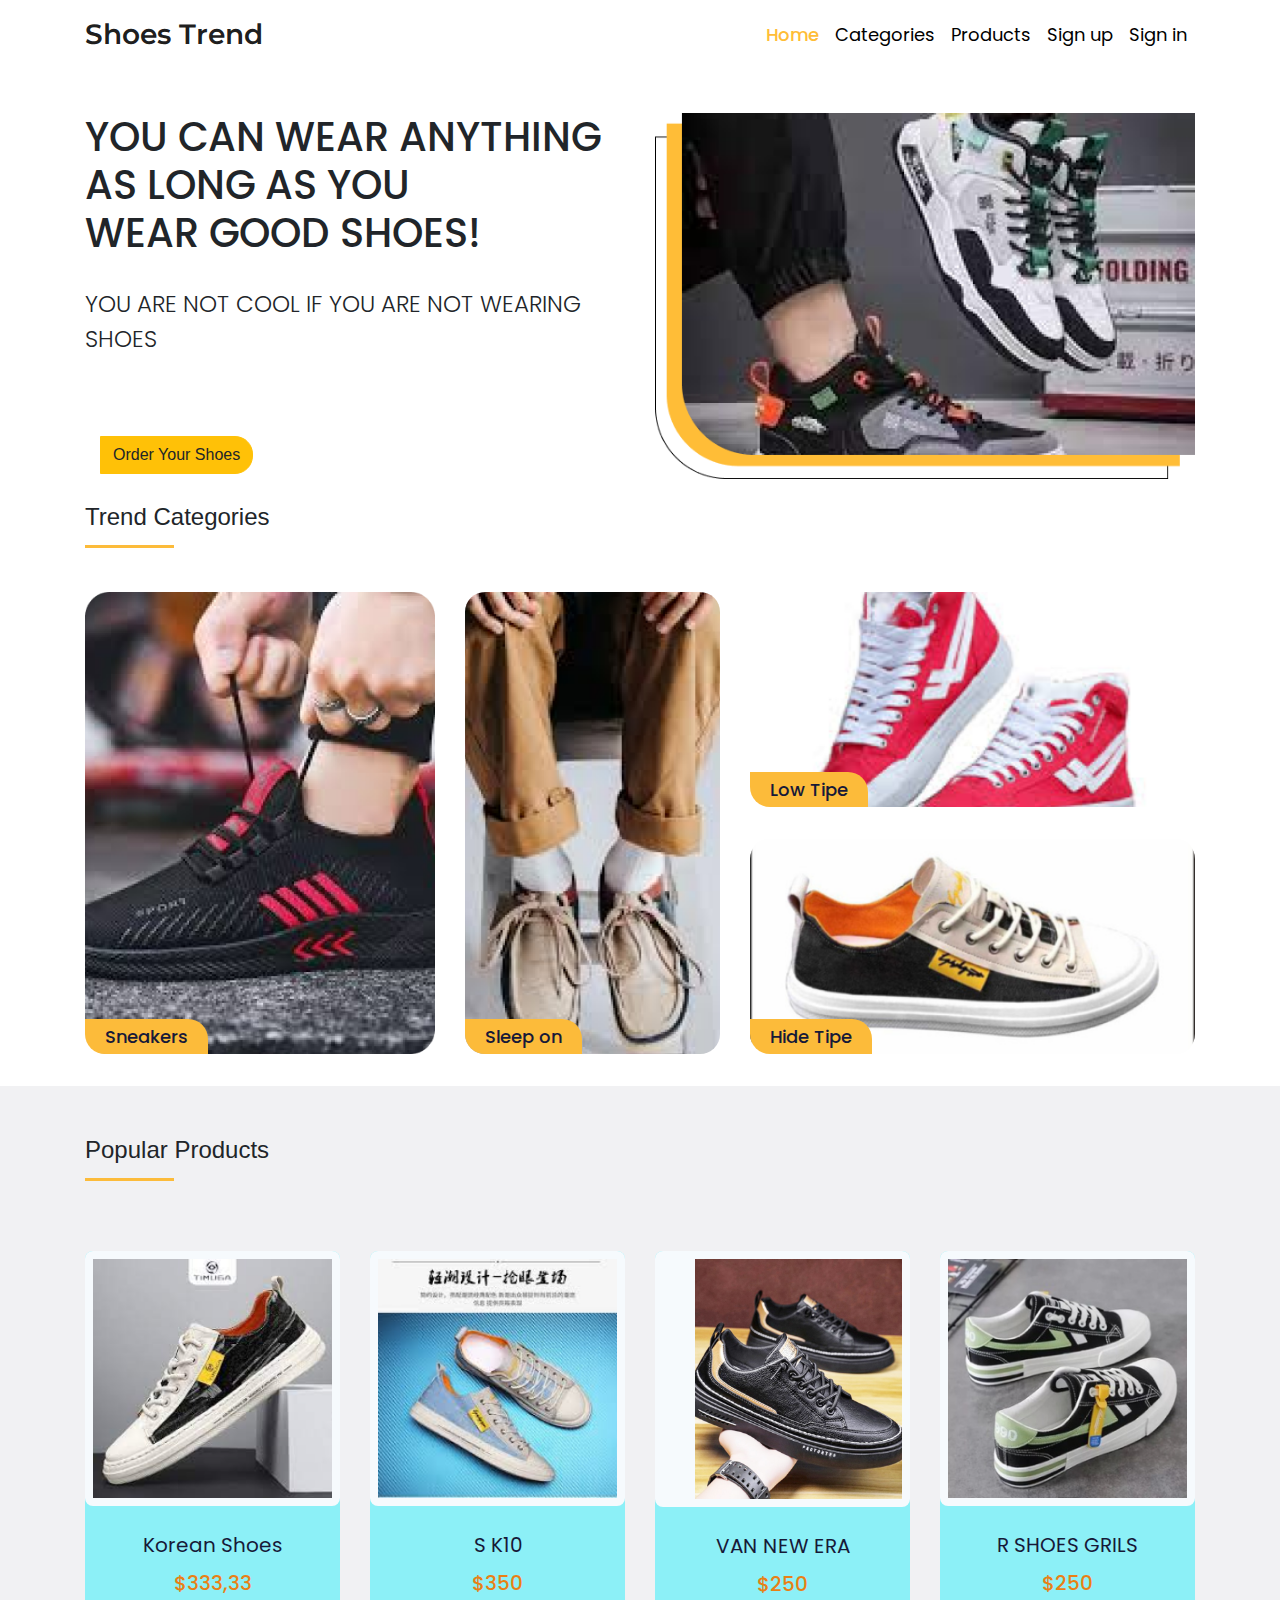
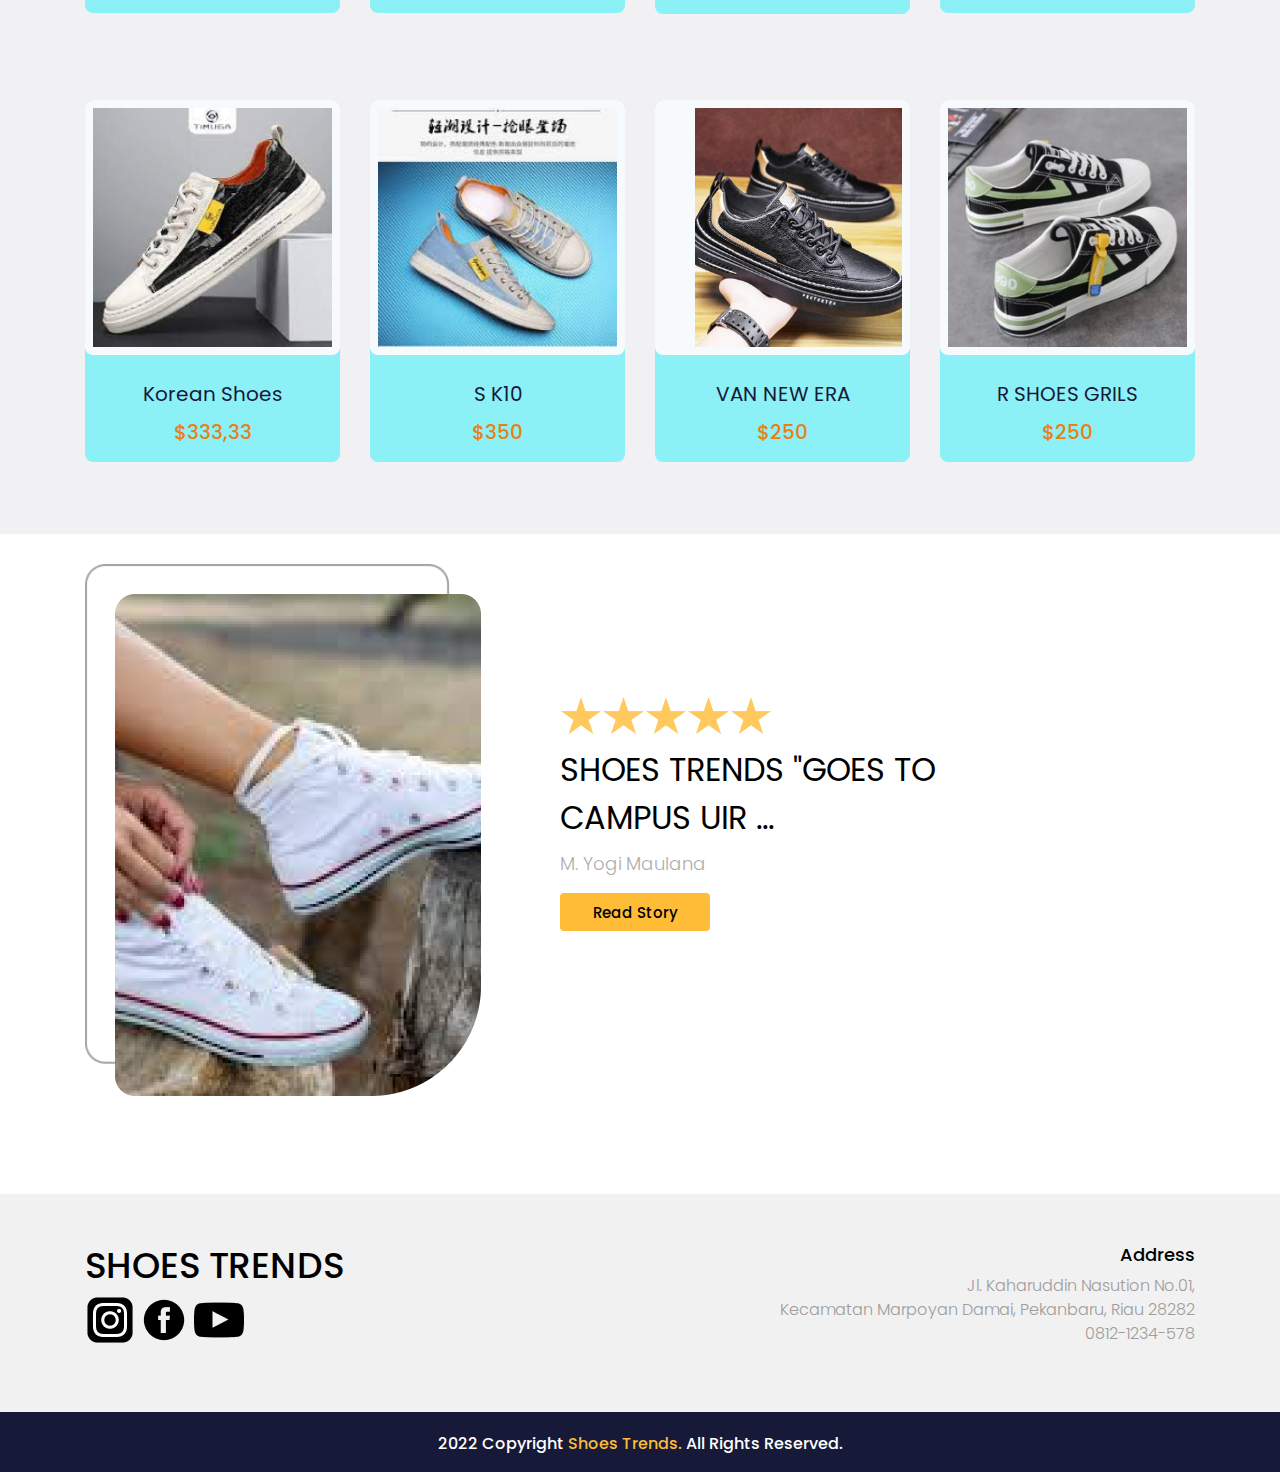
<file: index.html>
<!doctype html>
<html lang="en">
  <head>
    <!-- Required meta tags -->
    <meta charset="utf-8">
    <meta name="viewport" content="width=device-width, initial-scale=1, shrink-to-fit=no">

    <!-- Bootstrap CSS -->
    <link rel="stylesheet" href="frontend/libraries/bootstrap/css/bootstrap.css">
    <!-- My CSS -->
    <link rel="stylesheet" href="frontend/styles/main.css">

    <!-- Google Fonts -->
    <link href="https://fonts.googleapis.com/css2?family=Montserrat:ital,wght@0,100;0,200;0,300;0,400;0,500;0,600;0,700;0,800;1,300;1,500;1,700&family=Poppins:ital,wght@0,100;0,200;0,300;0,400;0,500;0,700;1,600&display=swap" rel="stylesheet">

    <title>Home</title>
  </head>
  <body>
    
    <!-- Header -->
    <header>
      <nav class="navbar navbar-expand-lg navbar-light">
        <div class="container">
          <a class="navbar-brand" href="#">Shoes Trend</a>
        <button class="navbar-toggler" type="button" data-toggle="collapse" data-target="#navbarNav" aria-controls="navbarNav" aria-expanded="false" aria-label="Toggle navigation">
          <span class="navbar-toggler-icon"></span>
        </button>
        <div class="collapse navbar-collapse" id="navbarNav">
          <ul class="navbar-nav ml-auto">
            <li class="nav-item">
              <a class="nav-link active" href="#">Home</a>
            </li>
            <li class="nav-item">
              <a class="nav-link" href="#">Categories</a>
            </li>
            <li class="nav-item">
              <a class="nav-link" href="detail.html">Products</a>
            </li>
            <li class="nav-item">
              <a class="nav-link" href="#">Sign up</a>
            </li>
            <li class="nav-item">
              <a class="nav-link" href="#">Sign in</a>
            </li>
          </ul>
        </div>
        </div>
      </nav>
    </header>
    <!-- Tutup header -->

    <!-- Hero Section -->
    <section class="hero-section">
      <div class="container">
        <div class="row">
          <div class="col-6">
            <h1>YOU CAN WEAR ANYTHING<br>AS LONG AS YOU<br>WEAR GOOD SHOES!</h1>
            <p>YOU ARE NOT COOL IF YOU ARE NOT WEARING SHOES</p>
            <div class="btn-cta">
              <a href="detail.html" class="btn btn-warning">Order Your Shoes </a>
            </div>
          </div>
          <div class="col-6">
            <img src="frontend/img/Hero image.png" class="img-fluid">
          </div>
        </div>
      </div>
    </section>
    <!-- Tutup Hero Section -->
    
    <!-- Trend Categories -->
    <section class="categories">
      <div class="container">
        <div class="row">
          <div class="col-12 mt-4">
            <div class="d-flex section-title">
              <h4>Trend</h4>
              <h4>&nbsp;Categories</h4>
            </div>
          </div>
        </div>
        <div class="row mt-4">
          <div class="col-4 component-categories">
            <div class="tag">
              <span>Sneakers</span>
            </div>
            <a href="#">
              <div class="categories-thumbnail">
                <div class="categories-img" style="background-image: url(frontend/img/Sneakers.png);"></div>
              </div>
            </a>
          </div>
          <div class="col-3 component-categories">
            <div class="tag">
              <span>Sleep on</span>
            </div>
            <a href="#">
              <div class="categories-thumbnail">
                <div class="categories-img" style="background-image: url(frontend/img/sleep.png);"></div>
              </div>
            </a>
          </div>
          <div class="col-5">
            <div class="row">
              <div class="col-12 component-categories">
                <div class="tag">
                  <span>Low Tipe</span>
                </div>
                <a href="#">
                  <div class="categories-thumbnail-small">
                    <div class="categories-img" style="background-image: url(frontend/img/Low.png);"></div>
                  </div>
                </a>
              </div>
              <div class="col-12">
                <div class="tag">
                  <span>Hide Tipe</span>
                </div>
                <a href="#">
                  <div class="categories-thumbnail-small">
                    <div class="categories-img" style="background-image: url(frontend/img/hide.png);"></div>
                  </div>
                </a>
              </div>
            </div>
          </div>
        </div>
      </div>
    </section>
    <!-- Tutup Trend Categories -->

    <!-- Popular Product -->
    <section class="popular-products">
      <div class="container">
        <div class="row">
          <div class="col-12">
            <div class="d-flex section-title">
              <h4>Popular</h4>
              <h4>&nbsp;Products</h4>
            </div>
          </div>
        </div>
        <div class="row">
          <div class="col-3">
            <a href="#" class="component-products d-block">
              <div class="products-img mb-4">
                <img src="frontend/img/pp1.png" class="img-fluid">
              </div>
              <div class="products-text mb-2">
                Korean Shoes
              </div>
              <div class="products-price">
                $333,33
              </div>
            </a>
          </div>
          <div class="col-3">
            <a href="#" class="component-products d-block">
              <div class="products-img mb-4">
                <img src="frontend/img/pp2.png" class="img-fluid">
              </div>
              <div class="products-text mb-2">
                S K10
              </div>
              <div class="products-price">
                $350
              </div>
            </a>
          </div>
          <div class="col-3">
            <a href="#" class="component-products d-block">
              <div class="products-img mb-4">
                <img src="frontend/img/pp3.png" class="img-fluid" style="padding-left: 2rem;">
              </div>
              <div class="products-text mb-2">
                VAN NEW ERA
              </div>
              <div class="products-price">
                $250
              </div>
            </a>
          </div>
          <div class="col-3">
            <a href="#" class="component-products d-block">
              <div class="products-img mb-4">
                <img src="frontend/img/pp4.png" class="img-fluid">
              </div>
              <div class="products-text mb-2">
                R SHOES GRILS
              </div>
              <div class="products-price">
                $250
              </div>
            </a>
          </div>
          <div class="col-3">
            <a href="#" class="component-products d-block">
              <div class="products-img mb-4">
                <img src="frontend/img/pp1.png" class="img-fluid">
              </div>
              <div class="products-text mb-2">
                Korean Shoes
              </div>
              <div class="products-price">
                $333,33
              </div>
            </a>
          </div>
          <div class="col-3">
            <a href="#" class="component-products d-block">
              <div class="products-img mb-4">
                <img src="frontend/img/pp2.png" class="img-fluid">
              </div>
              <div class="products-text mb-2">
                S K10
              </div>
              <div class="products-price">
                $350
              </div>
            </a>
          </div>
          <div class="col-3">
            <a href="#" class="component-products d-block">
              <div class="products-img mb-4">
                <img src="frontend/img/pp3.png" class="img-fluid" style="padding-left: 2rem;">
              </div>
              <div class="products-text mb-2">
                VAN NEW ERA
              </div>
              <div class="products-price">
                $250
              </div>
            </a>
          </div>
          <div class="col-3">
            <a href="#" class="component-products d-block">
              <div class="products-img mb-4">
                <img src="frontend/img/pp4.png" class="img-fluid">
              </div>
              <div class="products-text mb-2">
                R SHOES GRILS
              </div>
              <div class="products-price">
                $250
              </div>
            </a>
          </div>
          
        </div>
      </div>
    </section>
    <!-- Tutup Popular Product -->

    <!-- Testimonial -->
    <section class="testimonial">
      <div class="container">
        <div class="row">
          <div class="col-4">
            <div class="testimonial-hero">
              <img src="frontend/img/testimonial-img.png" class="testimonial-img">
              <img src="frontend/img/Testimonial-frame.png" class="testimonial-frame">
            </div>
          </div>
          <div class="col-1"></div>
          <div class="col-7 my-auto">
            <div class="stars">
              <img src="frontend/img/Stars.png">
            </div>
            <h2 class="testimonial-text">SHOES TRENDS "GOES TO <br> CAMPUS UIR ...</h2>
            <p class="testimonial-name">M. Yogi Maulana</p>
            <a href="#" class="btn btn-testimonial">Read Story</a>
          </div>
        </div>
      </div>
    </section>
    <!-- Tutup Testimonial -->

    <!-- Footer -->
    <section>
      <div class="footer">
        <div class="container">
          <div class="row">
            <div class="col-6">
              <h2>Shoes Trends</h2>
              <a href="#">
                <img src="frontend/img/ig.png">
              </a>
              <a href="#">
                <img src="frontend/img/fb.png">
              </a>
              <a href="#">
                <img src="frontend/img/yt.png">
              </a>
            </div>
            <div class="col-6 text-right">
              <h5>Address</h5>
              <p>Jl. Kaharuddin Nasution No.01, <br>
                Kecamatan Marpoyan Damai, Pekanbaru, Riau 28282 <br>
                0812-1234-578</p>
            </div>
          </div>
        </div>
      </div>
      <div class="footer-small my-auto">
        <div class="row">
          <div class="col-12">
            <p>2022 Copyright <a href="#">Shoes Trends.</a> All Rights Reserved.</p>
          </div>
        </div>
      </div>
    </section>
    <!-- Tutup Footer -->


    <!-- Option 1: jQuery and Bootstrap Bundle (includes Popper) -->
    <script src="https://cdn.jsdelivr.net/npm/jquery@3.5.1/dist/jquery.slim.min.js" integrity="sha384-DfXdz2htPH0lsSSs5nCTpuj/zy4C+OGpamoFVy38MVBnE+IbbVYUew+OrCXaRkfj" crossorigin="anonymous"></script>
    <script src="frontend/libraries/bootstrap/js/bootstrap.js"></script>

    
  </body>
</html>
</file>
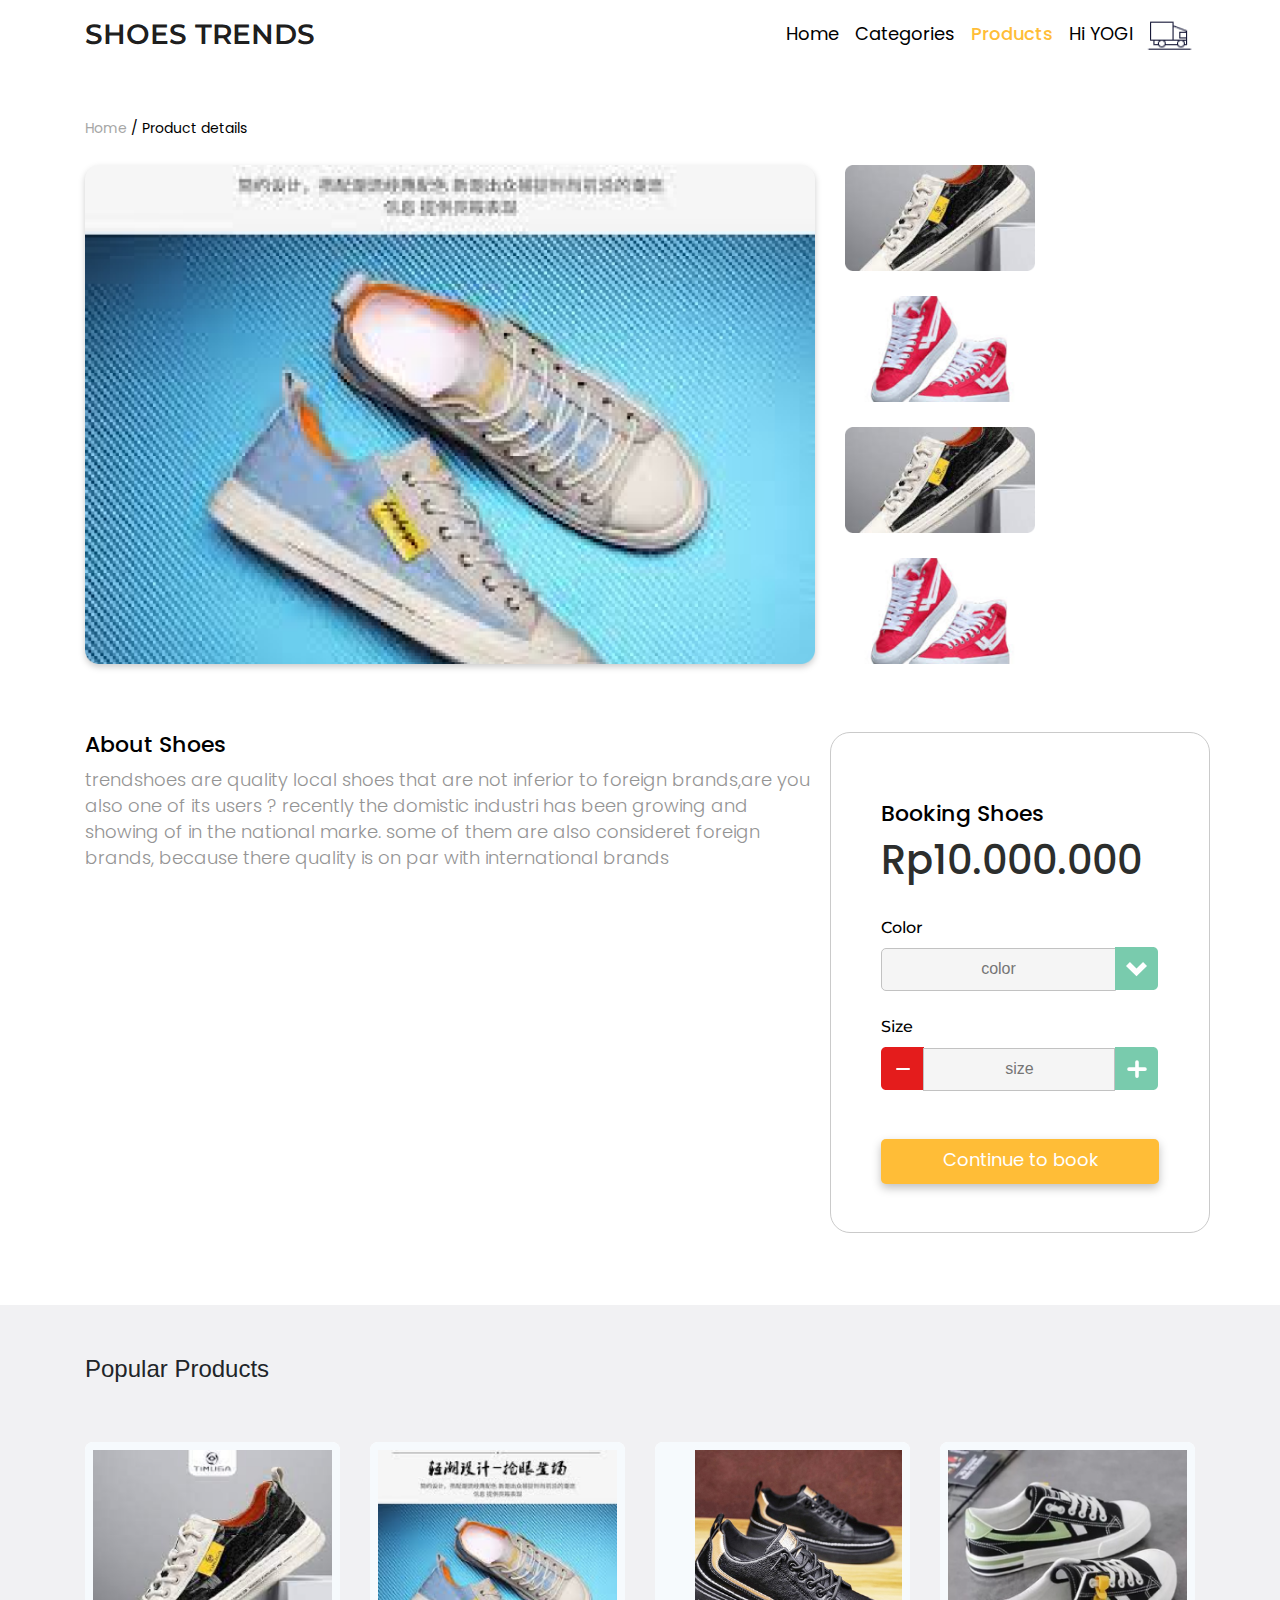
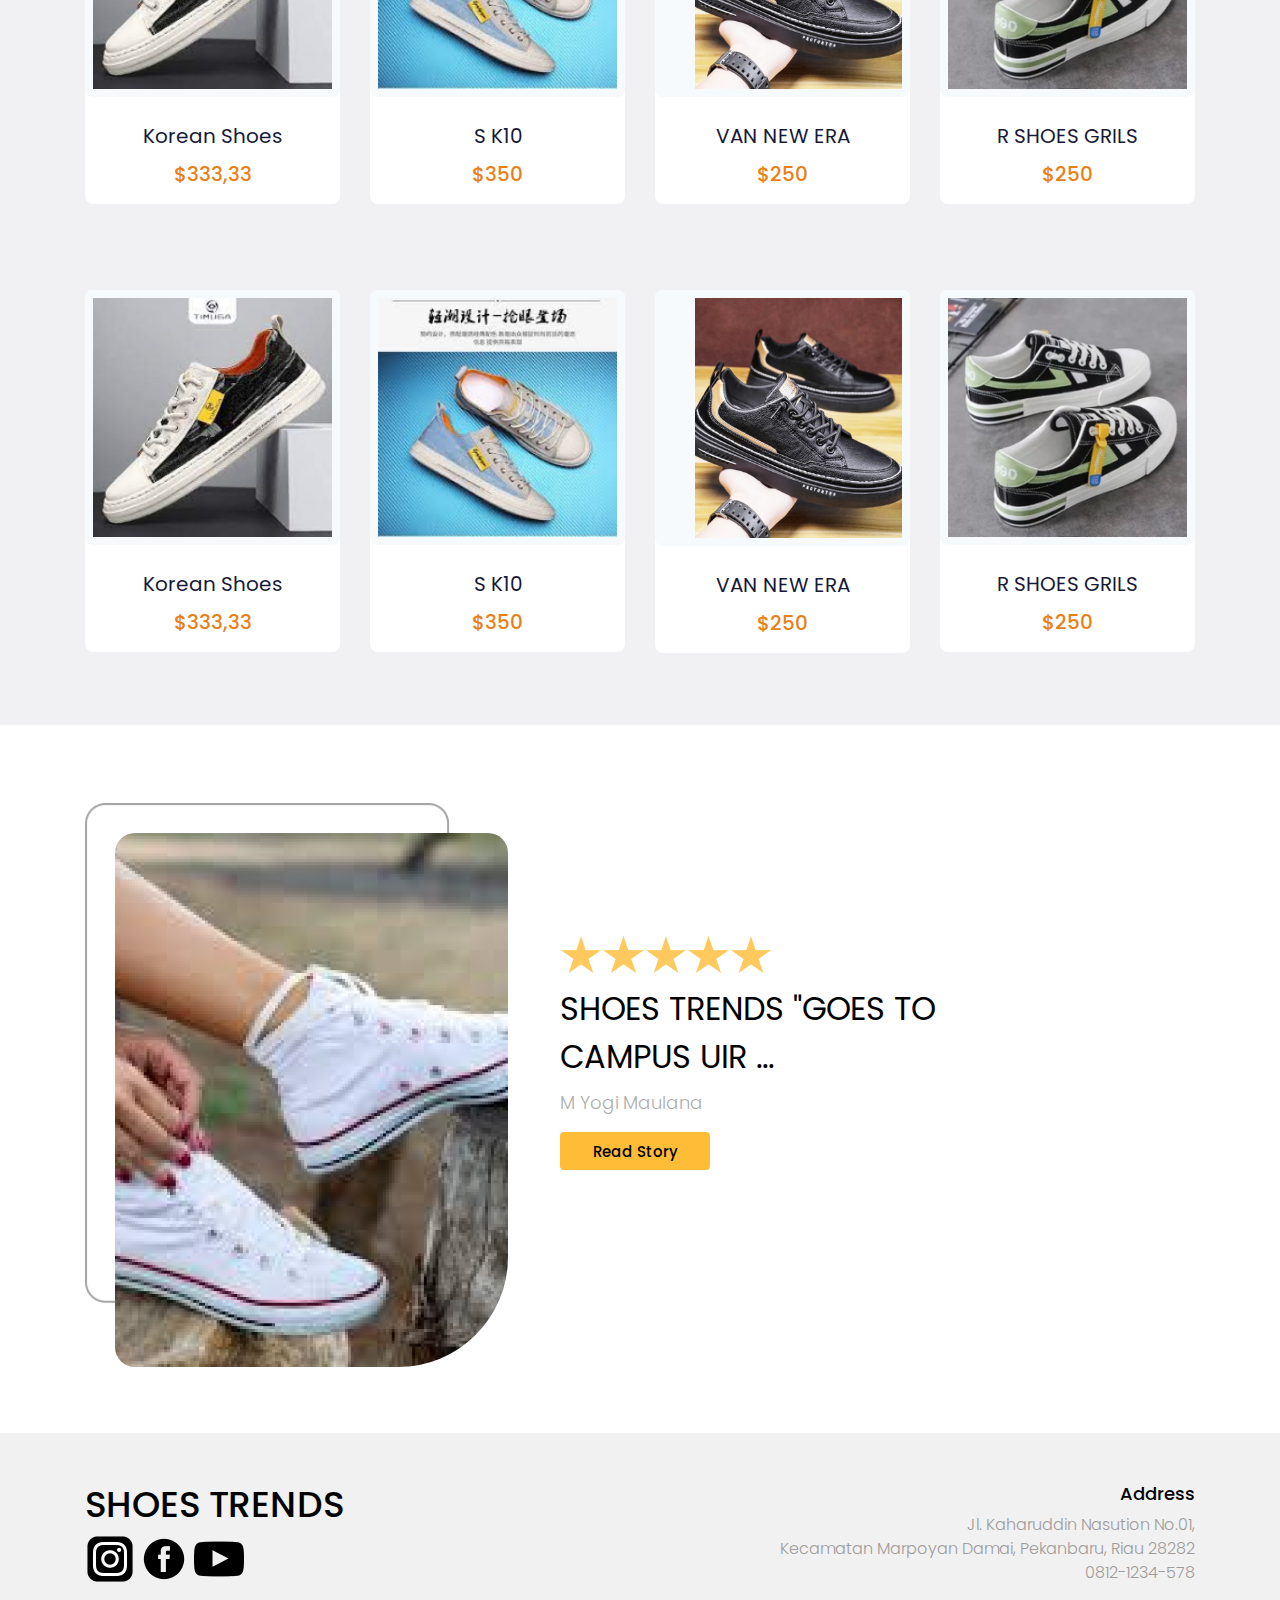
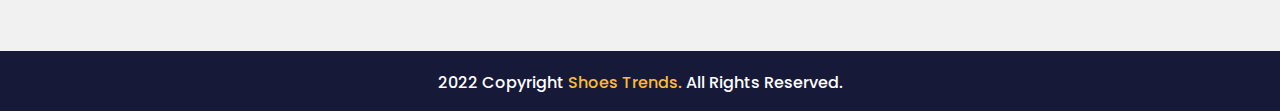
<file: detail.html>
<!doctype html>
<html lang="en">
  <head>
    <!-- Required meta tags -->
    <meta charset="utf-8">
    <meta name="viewport" content="width=device-width, initial-scale=1, shrink-to-fit=no">

    <!-- Bootstrap CSS -->
    <link rel="stylesheet" href="frontend/libraries/bootstrap/css/bootstrap.css">
    <!-- My Css -->
    <link rel="stylesheet" href="frontend/styles/detail.css">

    <!-- Google Font -->
    <link href="https://fonts.googleapis.com/css2?family=Montserrat:ital,wght@0,100;0,200;0,300;0,400;0,500;0,600;0,700;0,800;1,300;1,500;1,700&family=Poppins:ital,wght@0,100;0,200;0,300;0,400;0,500;0,700;1,600&display=swap" rel="stylesheet">

    <title>Detail Pages</title>
  </head>
  <body>

    <!-- Header -->
    <header>
        <nav class="navbar navbar-expand-lg navbar-light">
          <div class="container">
            <a class="navbar-brand" href="index.html">SHOES TRENDS</a>
          <button class="navbar-toggler" type="button" data-toggle="collapse" data-target="#navbarNav" aria-controls="navbarNav" aria-expanded="false" aria-label="Toggle navigation">
            <span class="navbar-toggler-icon"></span>
          </button>
          <div class="collapse navbar-collapse" id="navbarNav">
            <ul class="navbar-nav ml-auto">
              <li class="nav-item">
                <a class="nav-link" href="index.html">Home</a>
              </li>
              <li class="nav-item">
                <a class="nav-link" href="#">Categories</a>
              </li>
              <li class="nav-item">
                <a class="nav-link active" href="#">Products</a>
              </li>
              <li class="nav-item">
                <a class="nav-link" href="#">Hi YOGI</a>
              </li>
              <li class="nav-item">
                <img src="frontend/img/cart.png">
              </li>
            </ul>
          </div>
          </div>
        </nav>

        <br><br>
        <div class="container">
            <div class="head-small-index">
                <a href="index.html">Home</a> <span> / Product details</span>
            </div>
        </div>
    </header>
      <!-- Tutup header -->

      <!-- Product Image -->
    <section class="product-image">
        <div class="container">
            <div class="row">
                <div class="col-8">
                    <div class="product-img">
                        <img src="frontend/img/product.png" class="product-img-lg img-fluid">
                    </div>
                </div>
                <div class="col-2">
                    <div class="product-img-small">
                        <img src="frontend/img/product-detail-small.png" class="product-img-sm">
                    </div>
                    <div class="product-img-small">
                        <img src="frontend/img/product-detail-small2.png" class="product-img-sm">
                    </div>
                    <div class="product-img-small">
                        <img src="frontend/img/product-detail-small.png" class="product-img-sm">
                    </div>
                    <div class="product-img-small">
                        <img src="frontend/img/product-detail-small2.png" class="product-img-sm">
                    </div>
                </div>
            </div>
        </div>
    </section>
      <!-- Tutup Product Image -->

      <!-- About the bike -->
    <section>
        <div class="about">
            <div class="container">
                <div class="row">
                    <div class="col-8">
                        <h5>About Shoes</h5>
                        <p>trendshoes are quality local shoes that are not inferior to foreign brands,are you also one of its users ?
                          recently the domistic industri has been growing and showing of in the national marke. some of them are also consideret foreign brands, because there quality is on par with international brands</p>
                    </div>
                    <div class="col-4 booking-bike">
                        <div class="container" style="padding-left: 35px;">
                            <h5>Booking Shoes</h5>
                            <h1 class="product-price">Rp10.000.000</h1>
                            <br>
                            <div class="color">
                                <label for="color" class="color-bike">Color</label>
                                <br>
                                <input class="color-input" type="text" id="color" placeholder="color">
                                <img class="color-dropdown" src="frontend/img/dropdown.svg">
                            </div>
                            <br>
                            <div class="size">
                                <label for="size-bike" class="size-bike">Size</label>
                                <br>
                                <img class="size-reduce" src="frontend/img/reduce.svg">
                                <input class="size-input" type="text" id="size-input" placeholder="size">
                                <img class="size-add" src="frontend/img/add.svg">
                            </div>
                            <br>
                            <br>
                            <a href="#" class="btn btn-continue" type="button">Continue to book</a>
                            <br>
                            <br>
                            <br>
                        </div>
                    </div>
                </div>
            </div>
        </div>
    </section>
      <!-- Tutup About -->

      <br>
      <br><br>

     <!-- Popular Product -->
    <section class="popular-products">
      <div class="container">
        <div class="row">
          <div class="col-12">
            <div class="d-flex section-title">
              <h4>Popular</h4>
              <h4>&nbsp;Products</h4>
            </div>
          </div>
        </div>
        <div class="row">
          <div class="col-3">
            <a href="#" class="component-products d-block">
              <div class="products-img mb-4">
                <img src="frontend/img/pp1.png" class="img-fluid">
              </div>
              <div class="products-text mb-2">
                Korean Shoes
              </div>
              <div class="products-price">
                $333,33
              </div>
            </a>
          </div>
          <div class="col-3">
            <a href="#" class="component-products d-block">
              <div class="products-img mb-4">
                <img src="frontend/img/pp2.png" class="img-fluid">
              </div>
              <div class="products-text mb-2">
                S K10
              </div>
              <div class="products-price">
                $350
              </div>
            </a>
          </div>
          <div class="col-3">
            <a href="#" class="component-products d-block">
              <div class="products-img mb-4">
                <img src="frontend/img/pp3.png" class="img-fluid" style="padding-left: 2rem;">
              </div>
              <div class="products-text mb-2">
                VAN NEW ERA
              </div>
              <div class="products-price">
                $250
              </div>
            </a>
          </div>
          <div class="col-3">
            <a href="#" class="component-products d-block">
              <div class="products-img mb-4">
                <img src="frontend/img/pp4.png" class="img-fluid">
              </div>
              <div class="products-text mb-2">
                R SHOES GRILS
              </div>
              <div class="products-price">
                $250
              </div>
            </a>
          </div>
          <div class="col-3">
            <a href="#" class="component-products d-block">
              <div class="products-img mb-4">
                <img src="frontend/img/pp1.png" class="img-fluid">
              </div>
              <div class="products-text mb-2">
                Korean Shoes
              </div>
              <div class="products-price">
                $333,33
              </div>
            </a>
          </div>
          <div class="col-3">
            <a href="#" class="component-products d-block">
              <div class="products-img mb-4">
                <img src="frontend/img/pp2.png" class="img-fluid">
              </div>
              <div class="products-text mb-2">
                S K10
              </div>
              <div class="products-price">
                $350
              </div>
            </a>
          </div>
          <div class="col-3">
            <a href="#" class="component-products d-block">
              <div class="products-img mb-4">
                <img src="frontend/img/pp3.png" class="img-fluid" style="padding-left: 2rem;">
              </div>
              <div class="products-text mb-2">
                VAN NEW ERA
              </div>
              <div class="products-price">
                $250
              </div>
            </a>
          </div>
          <div class="col-3">
            <a href="#" class="component-products d-block">
              <div class="products-img mb-4">
                <img src="frontend/img/pp4.png" class="img-fluid">
              </div>
              <div class="products-text mb-2">
                R SHOES GRILS
              </div>
              <div class="products-price">
                $250
              </div>
            </a>
          </div>
          
        </div>
      </div>
    </section>
    <!-- Tutup Popular Product -->

      <!-- Testimonial -->
    <section class="testimonial mt-5">
        <div class="container">
          <div class="row">
            <div class="col-4">
              <div class="testimonial-hero">
                <img src="frontend/img/testimonial-2.png" class="testimonial-2">
                <img src="frontend/img/Testimonial-frame.png" class="testimonial-frame">
              </div>
            </div>
            <div class="col-1"></div>
            <div class="col-7 my-auto">
              <div class="stars">
                <img src="frontend/img/Stars.png">
              </div>
              <h2 class="testimonial-text">SHOES TRENDS "GOES TO <br> CAMPUS UIR ...</h2>
              <p class="testimonial-name">M Yogi Maulana</p>
              <a href="#" class="btn btn-testimonial">Read Story</a>
            </div>
          </div>
        </div>
    </section>
      <!-- Tutup Testimonial -->

    <!-- Footer -->
    <section>
      <div class="footer">
        <div class="container">
          <div class="row">
            <div class="col-6">
              <h2>Shoes Trends</h2>
              <a href="#">
                <img src="frontend/img/ig.png">
              </a>
              <a href="#">
                <img src="frontend/img/fb.png">
              </a>
              <a href="#">
                <img src="frontend/img/yt.png">
              </a>
            </div>
            <div class="col-6 text-right">
              <h5>Address</h5>
              <p>Jl. Kaharuddin Nasution No.01, <br>
                Kecamatan Marpoyan Damai, Pekanbaru, Riau 28282 <br>
                0812-1234-578</p>
            </div>
          </div>
        </div>
      </div>
      <div class="footer-small my-auto">
        <div class="row">
          <div class="col-12">
            <p>2022 Copyright <a href="#">Shoes Trends.</a> All Rights Reserved.</p>
          </div>
        </div>
      </div>
    </section>
      <!-- Tutup Footer -->

      


    <!-- Option 1: jQuery and Bootstrap Bundle (includes Popper) -->
    <script src="https://cdn.jsdelivr.net/npm/jquery@3.5.1/dist/jquery.slim.min.js" integrity="sha384-DfXdz2htPH0lsSSs5nCTpuj/zy4C+OGpamoFVy38MVBnE+IbbVYUew+OrCXaRkfj" crossorigin="anonymous"></script>
    <script src="frontend/libraries/bootstrap/js/bootstrap.js"></script>

  </body>
</html>
</file>
<file: frontend/styles/main.css>
.navbar-brand{
    font-family: 'Montserrat';
    font-weight: 600;
    font-size: 28px;
}

.nav-item{
    font-family: 'Poppins';
    font-weight: 400;
    font-size: 18px;
}

.nav-item .nav-link.active{
    font-weight: 500;
    color: #FFBD37 !important;
}

.nav-link{
    color: black !important;
}

.nav-link:hover{
    color: #FFBD37 !important;
}

/* Hero Section */
.hero-section{
    margin-top: 45px;
}

.hero-section h1{
    font-family: 'Poppins';
    font-weight: 500;
    font-size: 40px;
}

.hero-section p{
    margin-top: 30px;
    font-family: 'Poppins';
    font-weight: 300;
    font-size: 23px;
}

.hero-section .btn-cta{
    margin-top: 80px;
}

.hero-section .btn-cta img{
    width: 67px;
}

.hero-section .btn{
    border-radius: 0px 18px 18px 0px;
    margin-left: 15px;
}
/* Akhir Hero Section */

.section-title{
    border-bottom: 3px solid #FCBB3A;
    width: 8%;
    padding-bottom: 5px;
    margin-bottom: 20px;
}

/* Categories */
.tag{
    z-index: 3;
    background-color: #FCBB3A;
    padding: 0.25rem 1.25rem;
    position: absolute;
    bottom: 0;
    left: 15px;
    border-radius: 0px 20px;
    min-height: 30px;
}

.component-categories{
    margin-bottom: 32px;
}

.tag span {
    font-family: 'Poppins';
    font-style: normal;
    font-weight: 500;
    font-size: 18px;
    color: #171938;
}

.categories-thumbnail{
    width: 100%;
    height: 462px;
    border-radius: 20px;
    overflow: hidden;
    position: relative;
}

.categories-thumbnail-small{
    width: 100%;
    height: 215px;
    border-radius: 20px;
    overflow: hidden;
    position: relative;
}

.categories-thumbnail:hover .categories-img{
    transform: scale(1.1);
}

.categories-thumbnail-small:hover .categories-img{
    transform: scale(1.1);
}

.categories-img{
    width: 100%;
    height: 100%;

    background-position: center;
    background-size: cover;
    background-repeat: no-repeat;

    transition: all 0.3s ease;
}
/* Tutup Categories */

/* Popular Products */
.popular-products {
    padding-top: 50px;
    padding-bottom: 36px;
    background: rgba(23, 25, 56, 0.06);
}

.component-products {
    margin-top: 50px;
    margin-bottom: 36px;
    background: #8CF0F7;
    border-radius: 8px;
    border: #000000;
    padding-bottom: 15px;

    transition: all 0.2s ease-in-out;

}

.component-products:hover {
    text-decoration: none;
    transform: scale(1.1);
}

.products-img {
    padding: 0.5rem;
    border-radius: 8px 8px;
    background: #f6fafd;

    transition: all 0.3s ease;
}

.products-text {
    font-family: 'Poppins';
    font-weight: 400;
    font-size: 20px;
    text-align: center;

    color: #171938;

}

.products-price{
    font-family: 'Poppins';
    font-weight: 500;
    font-size: 20px;
    text-align: center;

    color: #E98015;
}
/* Tutup Popular Products */

/* Testimonial */
.testimonial {
    padding-top: 30px;
    padding-bottom: 30px;
}

.testimonial-img {
    z-index: 1;
    position: absolute;
    margin: 30px 0px 0px 30px;
}

.testimonial-frame {
    width: 365px;
    height: 500px;
}

.testimonial-text {
    margin-top: 8px;
    margin-bottom: 8px;

    font-family: 'Poppins';
    font-style: normal;
    font-weight: 400;
    font-size: 32px;
    line-height: 48px;

    color: #000000;
}

.testimonial-name{
    font-family: 'Poppins';
    font-style: normal;
    font-weight: 300;
    font-size: 18px;
    line-height: 27px;
    /* identical to box height */


    color: #ADADAD;
}

.btn-testimonial{
    background: #FFBD37;

    width: 150px;
    height: 38px;

    font-family: 'Poppins';
    font-style: normal;
    font-weight: 500;
    font-size: 15px;
    line-height: 170%;

    color: #000000;
    
    transition: all 0.3s ease;
    
}

.btn-testimonial:hover {
    box-shadow: 0px 6px 12px 2px rgba(0, 0, 0, 0.25);
    border-radius: 5px;

    transform: scale(1.1);
}
/* Tutup Testimonial */

/* footer */
.footer {
    background-color: #f1f1f1;
    margin-top: 100px;
    padding-top: 50px;
    padding-bottom: 50px;
}

.footer h2 {
    font-family: 'Poppins';
    font-weight: 500;
    font-size: 36px;
    text-transform: uppercase;

    color: #000000;
}

.footer h5 {
    font-family: 'Poppins';
    font-style: normal;
    font-weight: 500;
    font-size: 18px;

    color: #000000;

}

.footer p {
    font-family: 'Poppins';
    font-style: normal;
    font-weight: 300;
    font-size: 16px;
    color: #9F9C9C;
}

.footer-small {
    background-color: #171938;
    text-align: center;
}

.footer-small p {
    font-family: 'Poppins';
    font-style: normal;
    font-weight: 500;
    font-size: 16px;

    margin-top: 20px;

    color: #ffffff;
}

.footer-small a {
    font-weight: 500;
    font-size: 16px;

    text-decoration: none;

    color: #FCBB3A;;
}
/* Tutup footer */
</file>
<file: frontend/styles/detail.css>
/* Navbar */
.navbar-brand{
    font-family: 'Montserrat';
    font-weight: 600;
    font-size: 28px;
}

.nav-item{
    font-family: 'Poppins';
    font-weight: 400;
    font-size: 18px;
}

.nav-item .nav-link.active{
    font-weight: 500;
    color: #FFBD37 !important;
}

.nav-link{
    color: black !important;
}

.nav-link:hover{
    color: #FFBD37 !important;
}
/* Tutup navbar */

.head-small-index a{
    font-family: 'Poppins';
    font-weight: 400;
    font-size: 14px;
    color: #A6A6A6;
}

.head-small-index span{
    font-family: 'Poppins';
    font-weight: 400;
    font-size: 14px;
    color: #000000;
}

/* Product img */
.product-img-lg{
    z-index: 1;
    margin-top: 25px;
    filter: drop-shadow(0px 3px 3px rgba(0, 0, 0, 0.2));
}

.product-img-lg:hover {
    cursor: crosshair;
}

.product-img-sm{
    margin-top: 25px;
    width: 190px;
    height: 106px;
}
/* Tutup product img */

/* About */
.about h5{
    font-family: 'Poppins';
    font-weight: 500;
    font-size: 22px;

    margin-top: 68px;
    color: #000000;
}

.about p{
    font-family: 'Poppins';
    font-weight: 300;
    font-size: 18px;
    line-height: 26px;

    color: #949494;
}

.booking-bike {
    background: #FFFFFF;
    border: 1px solid #CACACA;
    border-radius: 20px;
    margin-top: 68px;
}

.product-price{
    font-family: 'Poppins';
    font-weight: 500;
    font-size: 40px;

    color: #2c2e2d;
}

.color-bike{
    font-family: 'Montserrat';
    font-weight: 500;
    font-size: 16px;

    color: #000000;
}

.color-input {
    padding-top: 5px;
    padding-bottom: 5px;
    width: 235px;
    height: 43px;

    background: #F5F5F5;
    border: 1px solid #C2C2C2;
    border-radius: 5px 0px 0px 5px;
    text-align: center;
}

.color-dropdown {
    margin-left: -5px;
    margin-top: -2.4px;
}

.size-bike{
    font-family: 'Montserrat';
    font-weight: 500;
    font-size: 16px;

    color: #000000;
}

.size-input {
    padding-top: 5px;
    padding-bottom: 5px;
    width: 192px;
    height: 43px;
    background: #F5F5F5;
    border: 1px solid #C2C2C2;
    text-align: center;
    margin-top: 1px;
    margin-left: -5px;
}

.size-reduce {
    margin-top: -4px;
}

.size-add {
    margin-top: -4px;
    margin-left: -5px;
}

.btn-continue {
    width: 278px;
    height: 45px;

    background: #FFBD37;
    box-shadow: 0px 4px 10px rgba(0, 0, 0, 0.25);
    border-radius: 5px;
    text-align: center;

    font-family: 'Poppins';
    font-weight: 400;
    font-size: 18px;
    color: #FFFFFF;
}
/* Tutup About */

/* Popular Product */
.popular-products {
    padding-top: 50px;
    padding-bottom: 36px;
    background: rgba(23, 25, 56, 0.06);
}

.component-products {
    margin-top: 50px;
    margin-bottom: 36px;
    background: #ffffff;
    border-radius: 8px;
    border: #000000;
    padding-bottom: 15px;

    transition: all 0.2s ease-in-out;

}

.component-products:hover {
    text-decoration: none;
    transform: scale(1.1);
}

.products-img {
    padding: 0.5rem;
    border-radius: 8px 8px;
    background: #f6fafd;

    transition: all 0.3s ease;
}

.products-text {
    font-family: 'Poppins';
    font-weight: 400;
    font-size: 20px;
    text-align: center;

    color: #171938;

}

.products-price{
    font-family: 'Poppins';
    font-weight: 500;
    font-size: 20px;
    text-align: center;

    color: #E98015;
}
/* Tutup Popular Product */

/* Testimonial */
.testimonial {
    padding-top: 30px;
    padding-bottom: 30px;
}

.testimonial-2 {
    z-index: 1;
    position: absolute;
    margin: 30px 0px 0px 30px;
    border-radius: 20px 20px 110px 20px;
}

.testimonial-frame {
    width: 365px;
    height: 500px;
}

.testimonial-text {
    margin-top: 8px;
    margin-bottom: 8px;

    font-family: 'Poppins';
    font-style: normal;
    font-weight: 400;
    font-size: 32px;
    line-height: 48px;

    color: #000000;
}

.testimonial-name{
    font-family: 'Poppins';
    font-style: normal;
    font-weight: 300;
    font-size: 18px;
    line-height: 27px;
    /* identical to box height */


    color: #ADADAD;
}

.btn-testimonial{
    background: #FFBD37;

    width: 150px;
    height: 38px;

    font-family: 'Poppins';
    font-style: normal;
    font-weight: 500;
    font-size: 15px;
    line-height: 170%;

    color: #000000;
    
    transition: all 0.3s ease;
    
}

.btn-testimonial:hover {
    border-radius: 5px;

    transform: scale(1.1);
}
/* Tutup Testimonial */

/* footer */
.footer {
    background-color: #f1f1f1;
    margin-top: 100px;
    padding-top: 50px;
    padding-bottom: 50px;
}

.footer h2 {
    font-family: 'Poppins';
    font-weight: 500;
    font-size: 36px;
    text-transform: uppercase;

    color: #000000;
}

.footer h5 {
    font-family: 'Poppins';
    font-style: normal;
    font-weight: 500;
    font-size: 18px;

    color: #000000;

}

.footer p {
    font-family: 'Poppins';
    font-style: normal;
    font-weight: 300;
    font-size: 16px;
    color: #9F9C9C;
}

.footer-small {
    background-color: #171938;
    text-align: center;
}

.footer-small p {
    font-family: 'Poppins';
    font-style: normal;
    font-weight: 500;
    font-size: 16px;

    margin-top: 20px;

    color: #ffffff;
}

.footer-small a {
    font-weight: 500;
    font-size: 16px;

    text-decoration: none;

    color: #FCBB3A;;
}
/* Tutup footer */
</file>
